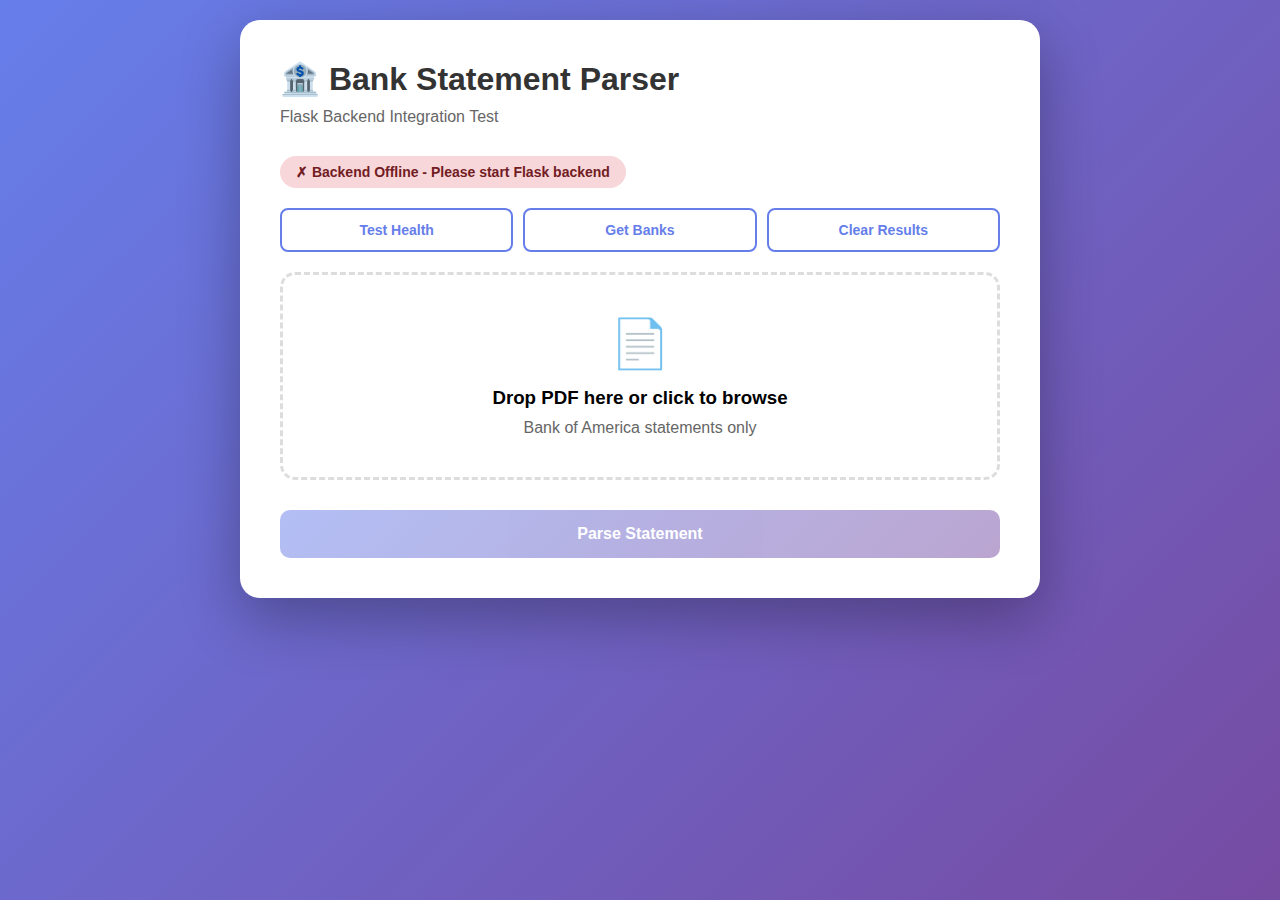
<file: frontEnd/test-integration.html>
<!DOCTYPE html>
<html lang="en">
<head>
    <meta charset="UTF-8">
    <meta name="viewport" content="width=device-width, initial-scale=1.0">
    <title>Flask Backend Test - Bank Statement Parser</title>
    <style>
        * {
            margin: 0;
            padding: 0;
            box-sizing: border-box;
        }
        
        body {
            font-family: -apple-system, BlinkMacSystemFont, 'Segoe UI', Roboto, Oxygen, Ubuntu, Cantarell, sans-serif;
            background: linear-gradient(135deg, #667eea 0%, #764ba2 100%);
            min-height: 100vh;
            padding: 20px;
        }
        
        .container {
            max-width: 800px;
            margin: 0 auto;
            background: white;
            border-radius: 20px;
            box-shadow: 0 20px 60px rgba(0,0,0,0.3);
            padding: 40px;
        }
        
        h1 {
            color: #333;
            margin-bottom: 10px;
            font-size: 32px;
        }
        
        .subtitle {
            color: #666;
            margin-bottom: 30px;
            font-size: 16px;
        }
        
        .status-badge {
            display: inline-block;
            padding: 8px 16px;
            border-radius: 20px;
            font-size: 14px;
            font-weight: 600;
            margin-bottom: 20px;
        }
        
        .status-healthy {
            background: #d4edda;
            color: #155724;
        }
        
        .status-error {
            background: #f8d7da;
            color: #721c24;
        }
        
        .upload-area {
            border: 3px dashed #ddd;
            border-radius: 15px;
            padding: 40px;
            text-align: center;
            margin-bottom: 20px;
            transition: all 0.3s;
            cursor: pointer;
        }
        
        .upload-area:hover {
            border-color: #667eea;
            background: #f8f9ff;
        }
        
        .upload-area.dragover {
            border-color: #667eea;
            background: #f0f3ff;
            transform: scale(1.02);
        }
        
        .upload-icon {
            font-size: 48px;
            margin-bottom: 15px;
        }
        
        input[type="file"] {
            display: none;
        }
        
        .btn {
            background: linear-gradient(135deg, #667eea 0%, #764ba2 100%);
            color: white;
            border: none;
            padding: 15px 30px;
            border-radius: 10px;
            font-size: 16px;
            font-weight: 600;
            cursor: pointer;
            transition: all 0.3s;
            width: 100%;
            margin-top: 10px;
        }
        
        .btn:hover {
            transform: translateY(-2px);
            box-shadow: 0 10px 20px rgba(102, 126, 234, 0.4);
        }
        
        .btn:disabled {
            opacity: 0.5;
            cursor: not-allowed;
            transform: none;
        }
        
        .result {
            margin-top: 30px;
            padding: 20px;
            border-radius: 15px;
            animation: slideIn 0.3s ease-out;
        }
        
        @keyframes slideIn {
            from {
                opacity: 0;
                transform: translateY(20px);
            }
            to {
                opacity: 1;
                transform: translateY(0);
            }
        }
        
        .result.success {
            background: #d4edda;
            border: 2px solid #c3e6cb;
        }
        
        .result.error {
            background: #f8d7da;
            border: 2px solid #f5c6cb;
        }
        
        .result h3 {
            margin-bottom: 15px;
            color: #333;
        }
        
        .data-table {
            width: 100%;
            margin-top: 15px;
            background: white;
            border-radius: 10px;
            overflow: hidden;
        }
        
        .data-table tr {
            border-bottom: 1px solid #eee;
        }
        
        .data-table tr:last-child {
            border-bottom: none;
        }
        
        .data-table td {
            padding: 15px;
        }
        
        .data-table td:first-child {
            font-weight: 600;
            color: #555;
            width: 40%;
        }
        
        .data-table td:last-child {
            color: #333;
            font-family: 'Courier New', monospace;
        }
        
        .loading {
            display: inline-block;
            width: 20px;
            height: 20px;
            border: 3px solid rgba(255,255,255,.3);
            border-radius: 50%;
            border-top-color: white;
            animation: spin 1s ease-in-out infinite;
        }
        
        @keyframes spin {
            to { transform: rotate(360deg); }
        }
        
        .file-info {
            background: #f8f9fa;
            padding: 15px;
            border-radius: 10px;
            margin: 15px 0;
            display: flex;
            justify-content: space-between;
            align-items: center;
        }
        
        .test-buttons {
            display: grid;
            grid-template-columns: repeat(auto-fit, minmax(200px, 1fr));
            gap: 10px;
            margin-bottom: 20px;
        }
        
        .test-btn {
            background: white;
            border: 2px solid #667eea;
            color: #667eea;
            padding: 12px 20px;
            border-radius: 8px;
            font-size: 14px;
            font-weight: 600;
            cursor: pointer;
            transition: all 0.3s;
        }
        
        .test-btn:hover {
            background: #667eea;
            color: white;
        }
    </style>
</head>
<body>
    <div class="container">
        <h1>🏦 Bank Statement Parser</h1>
        <p class="subtitle">Flask Backend Integration Test</p>
        
        <div id="status"></div>
        
        <div class="test-buttons">
            <button class="test-btn" onclick="testHealth()">Test Health</button>
            <button class="test-btn" onclick="testBanks()">Get Banks</button>
            <button class="test-btn" onclick="clearResults()">Clear Results</button>
        </div>
        
        <div class="upload-area" id="uploadArea" onclick="document.getElementById('fileInput').click()">
            <div class="upload-icon">📄</div>
            <h3>Drop PDF here or click to browse</h3>
            <p style="color: #666; margin-top: 10px;">Bank of America statements only</p>
        </div>
        
        <input type="file" id="fileInput" accept=".pdf" onchange="handleFile(this.files[0])">
        
        <div id="fileInfo"></div>
        
        <button class="btn" id="parseBtn" onclick="parseStatement()" disabled>
            Parse Statement
        </button>
        
        <div id="result"></div>
    </div>
    
    <script>
        const API_URL = 'http://localhost:5000';
        let selectedFile = null;
        
        // Check backend health on load
        window.addEventListener('load', () => {
            testHealth();
        });
        
        // Drag and drop handlers
        const uploadArea = document.getElementById('uploadArea');
        
        ['dragenter', 'dragover', 'dragleave', 'drop'].forEach(eventName => {
            uploadArea.addEventListener(eventName, preventDefaults, false);
        });
        
        function preventDefaults(e) {
            e.preventDefault();
            e.stopPropagation();
        }
        
        ['dragenter', 'dragover'].forEach(eventName => {
            uploadArea.addEventListener(eventName, () => {
                uploadArea.classList.add('dragover');
            });
        });
        
        ['dragleave', 'drop'].forEach(eventName => {
            uploadArea.addEventListener(eventName, () => {
                uploadArea.classList.remove('dragover');
            });
        });
        
        uploadArea.addEventListener('drop', (e) => {
            const files = e.dataTransfer.files;
            if (files.length > 0) {
                handleFile(files[0]);
            }
        });
        
        function handleFile(file) {
            if (!file) return;
            
            if (file.type !== 'application/pdf') {
                alert('Please select a PDF file');
                return;
            }
            
            selectedFile = file;
            document.getElementById('fileInfo').innerHTML = `
                <div class="file-info">
                    <span>📄 ${file.name} (${(file.size / 1024 / 1024).toFixed(2)} MB)</span>
                    <button class="test-btn" onclick="clearFile()">✕ Remove</button>
                </div>
            `;
            document.getElementById('parseBtn').disabled = false;
            document.getElementById('result').innerHTML = '';
        }
        
        function clearFile() {
            selectedFile = null;
            document.getElementById('fileInfo').innerHTML = '';
            document.getElementById('parseBtn').disabled = true;
            document.getElementById('fileInput').value = '';
        }
        
        function clearResults() {
            document.getElementById('result').innerHTML = '';
        }
        
        async function testHealth() {
            try {
                const response = await fetch(`${API_URL}/health`);
                const data = await response.json();
                
                document.getElementById('status').innerHTML = `
                    <span class="status-badge status-healthy">
                        ✓ Backend Online - ${data.service} v${data.version}
                    </span>
                `;
            } catch (error) {
                document.getElementById('status').innerHTML = `
                    <span class="status-badge status-error">
                        ✗ Backend Offline - Please start Flask backend
                    </span>
                `;
            }
        }
        
        async function testBanks() {
            try {
                const response = await fetch(`${API_URL}/banks`);
                const data = await response.json();
                
                let banksHtml = '<div class="result success"><h3>Supported Banks:</h3><ul>';
                data.banks.forEach(bank => {
                    const statusEmoji = bank.status === 'active' ? '✅' : '🚧';
                    banksHtml += `<li style="padding: 8px;">${statusEmoji} <strong>${bank.name}</strong> (${bank.id}) - ${bank.status}</li>`;
                });
                banksHtml += '</ul></div>';
                
                document.getElementById('result').innerHTML = banksHtml;
            } catch (error) {
                document.getElementById('result').innerHTML = `
                    <div class="result error">
                        <h3>Error</h3>
                        <p>${error.message}</p>
                    </div>
                `;
            }
        }
        
        async function parseStatement() {
            if (!selectedFile) return;
            
            const parseBtn = document.getElementById('parseBtn');
            parseBtn.disabled = true;
            parseBtn.innerHTML = '<span class="loading"></span> Parsing...';
            
            document.getElementById('result').innerHTML = '';
            
            try {
                const formData = new FormData();
                formData.append('file', selectedFile);
                
                const response = await fetch(`${API_URL}/parse`, {
                    method: 'POST',
                    body: formData
                });
                
                const data = await response.json();
                
                if (data.success) {
                    let resultHtml = `
                        <div class="result success">
                            <h3>✅ Statement Parsed Successfully!</h3>
                            <p><strong>Bank:</strong> ${data.bank}</p>
                            <p><strong>Method:</strong> ${data.method === 'text-based' ? 'Text-based extraction' : 'OCR extraction'}</p>
                    `;
                    
                    if (data.warnings && data.warnings.length > 0) {
                        resultHtml += '<p><strong>Warnings:</strong></p><ul>';
                        data.warnings.forEach(w => {
                            resultHtml += `<li>${w}</li>`;
                        });
                        resultHtml += '</ul>';
                    }
                    
                    if (data.data) {
                        resultHtml += `
                            <table class="data-table">
                                <tr>
                                    <td>Account Number</td>
                                    <td>${data.data.account_number || 'N/A'}</td>
                                </tr>
                                <tr>
                                    <td>Statement Date</td>
                                    <td>${formatDate(data.data.statement_date)}</td>
                                </tr>
                                <tr>
                                    <td>Payment Due Date</td>
                                    <td>${formatDate(data.data.payment_due_date)}</td>
                                </tr>
                                <tr>
                                    <td>Minimum Payment Due</td>
                                    <td>${formatCurrency(data.data.minimum_payment_due)}</td>
                                </tr>
                                <tr>
                                    <td>New Balance</td>
                                    <td style="font-weight: bold; font-size: 18px;">${formatCurrency(data.data.new_balance)}</td>
                                </tr>
                            </table>
                        `;
                    }
                    
                    resultHtml += '</div>';
                    document.getElementById('result').innerHTML = resultHtml;
                } else {
                    document.getElementById('result').innerHTML = `
                        <div class="result error">
                            <h3>❌ Parsing Failed</h3>
                            <p><strong>Error:</strong> ${data.error || 'Unknown error'}</p>
                            ${data.message ? `<p>${data.message}</p>` : ''}
                        </div>
                    `;
                }
            } catch (error) {
                document.getElementById('result').innerHTML = `
                    <div class="result error">
                        <h3>❌ Request Failed</h3>
                        <p>${error.message}</p>
                        <p>Make sure Flask backend is running on http://localhost:5000</p>
                    </div>
                `;
            } finally {
                parseBtn.disabled = false;
                parseBtn.innerHTML = 'Parse Statement';
            }
        }
        
        function formatCurrency(amount) {
            if (amount === null || amount === undefined) return 'N/A';
            return new Intl.NumberFormat('en-US', {
                style: 'currency',
                currency: 'USD'
            }).format(amount);
        }
        
        function formatDate(dateString) {
            if (!dateString) return 'N/A';
            try {
                return new Date(dateString).toLocaleDateString('en-US', {
                    year: 'numeric',
                    month: 'long',
                    day: 'numeric'
                });
            } catch {
                return dateString;
            }
        }
    </script>
</body>
</html>
</file>
